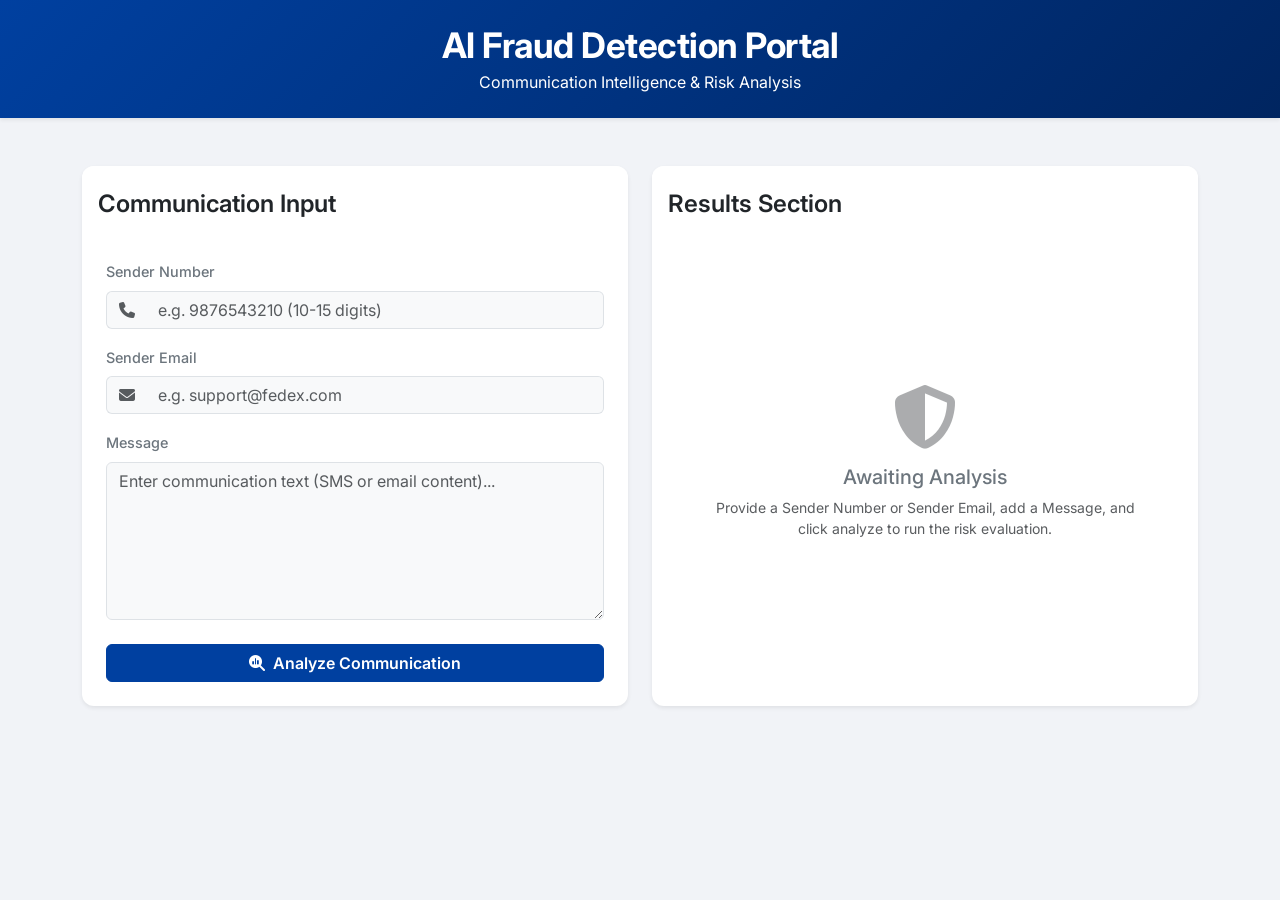
<file: frontend/index.html>
<!DOCTYPE html>
<html lang="en">
<head>
    <meta charset="UTF-8">
    <meta name="viewport" content="width=device-width, initial-scale=1.0">
    <title>AI Fraud Detection Portal</title>
    <!-- Bootstrap 5 CSS -->
    <link href="https://cdn.jsdelivr.net/npm/bootstrap@5.3.3/dist/css/bootstrap.min.css" rel="stylesheet">
    <!-- FontAwesome for Icons -->
    <link rel="stylesheet" href="https://cdnjs.cloudflare.com/ajax/libs/font-awesome/6.4.0/css/all.min.css">
    <!-- Google Fonts -->
    <link href="https://fonts.googleapis.com/css2?family=Inter:wght@300;400;500;600;700&display=swap" rel="stylesheet">
    <!-- Custom CSS -->
    <link rel="stylesheet" href="style.css">
</head>
<body>

    <!-- Header Banner -->
    <div class="header-banner text-center text-white py-4 shadow-sm">
        <h1 class="fw-bold mb-1">AI Fraud Detection Portal</h1>
        <p class="mb-0 opacity-90">Communication Intelligence & Risk Analysis</p>
    </div>

    <div class="container my-5">
        <div class="row g-4 justify-content-center">
            <!-- Input Form Card -->
            <div class="col-lg-6">
                <div class="card border-0 shadow-sm h-100">
                    <div class="card-header bg-white py-3 border-bottom-0">
                        <h4 class="card-title mb-0 fw-semibold text-dark">Communication Input</h4>
                    </div>
                    <div class="card-body p-4">
                        <form id="analyze-form" novalidate>
                            <div class="mb-3">
                                <label for="sender_number" class="form-label text-secondary fw-medium">Sender Number</label>
                                <div class="input-group">
                                    <span class="input-group-text bg-light border-end-0 text-muted"><i class="fa-solid fa-phone"></i></span>
                                    <input type="text" class="form-control bg-light border-start-0" id="sender_number" placeholder="e.g. 9876543210 (10-15 digits)">
                                </div>
                            </div>
                            
                            <div class="mb-3">
                                <label for="sender_email" class="form-label text-secondary fw-medium">Sender Email</label>
                                <div class="input-group">
                                    <span class="input-group-text bg-light border-end-0 text-muted"><i class="fa-solid fa-envelope"></i></span>
                                    <input type="email" class="form-control bg-light border-start-0" id="sender_email" placeholder="e.g. support@fedex.com">
                                </div>
                            </div>
                            
                            <div class="mb-4">
                                <label for="message" class="form-label text-secondary fw-medium">Message</label>
                                <textarea class="form-control bg-light" id="message" rows="6" placeholder="Enter communication text (SMS or email content)..." required></textarea>
                            </div>
                            
                            <button type="submit" class="btn btn-primary w-100 py-2.5 fw-semibold d-flex align-items-center justify-content-center gap-2" id="btn-submit">
                                <span class="spinner-border spinner-border-sm d-none" id="submit-spinner" role="status" aria-hidden="true"></span>
                                <i class="fa-solid fa-magnifying-glass-chart" id="submit-icon"></i>
                                <span id="submit-text">Analyze Communication</span>
                            </button>
                        </form>
                    </div>
                </div>
            </div>

            <!-- Results Section Card -->
            <div class="col-lg-6">
                <div class="card border-0 shadow-sm h-100" id="results-card">
                    <div class="card-header bg-white py-3 border-bottom-0">
                        <h4 class="card-title mb-0 fw-semibold text-dark">Results Section</h4>
                    </div>
                    <div class="card-body p-4 d-flex flex-column justify-content-center text-center" id="results-placeholder">
                        <div class="my-5">
                            <i class="fa-solid fa-shield-halved fa-4x text-muted mb-3 opacity-50"></i>
                            <h5 class="text-secondary fw-medium">Awaiting Analysis</h5>
                            <p class="text-muted small px-4">Provide a Sender Number or Sender Email, add a Message, and click analyze to run the risk evaluation.</p>
                        </div>
                    </div>
                    
                    <div class="card-body p-4 d-none" id="results-content">
                        <!-- Risk Header -->
                        <div class="text-center mb-4">
                            <h6 class="text-uppercase text-secondary fw-bold tracking-wider mb-2" style="font-size: 0.8rem;">Classification</h6>
                            <span class="badge px-4 py-2 fs-5 fw-bold" id="res-classification">SAFE</span>
                        </div>
                        
                        <!-- Confidence & Risk Row -->
                        <div class="row g-3 mb-4">
                            <div class="col-6 text-center">
                                <div class="p-3 bg-light rounded shadow-sm-inset">
                                    <div class="text-secondary small mb-1 fw-medium" style="font-size: 0.75rem;">Confidence</div>
                                    <div class="fs-3 fw-bold text-dark" id="res-confidence">97%</div>
                                </div>
                            </div>
                            <div class="col-6 text-center">
                                <div class="p-3 bg-light rounded shadow-sm-inset">
                                    <div class="text-secondary small mb-1 fw-medium" style="font-size: 0.75rem;">Risk Score</div>
                                    <div class="fs-3 fw-bold text-dark" id="res-risk-score">12</div>
                                </div>
                            </div>
                        </div>

                        <!-- Status Parameters Box -->
                        <div class="p-3 bg-light rounded border border-secondary-subtle mb-4">
                            <div class="row g-2 font-monospace" style="font-size: 0.8rem; text-align: left;">
                                <div class="col-6 text-muted">Trusted Domain:</div>
                                <div class="col-6 fw-semibold text-dark text-end" id="res-trusted-domain">No</div>
                                
                                <div class="col-6 text-muted">Trusted Sender:</div>
                                <div class="col-6 fw-semibold text-dark text-end" id="res-trusted-sender">No</div>
                                
                                <div class="col-6 text-muted">Domain Spoofing:</div>
                                <div class="col-6 fw-semibold text-dark text-end" id="res-domain-spoofing">No</div>
                                
                                <div class="col-6 text-muted">Repeated Message:</div>
                                <div class="col-6 fw-semibold text-dark text-end" id="res-repeated-message">New</div>
                            </div>
                        </div>
                        
                        <!-- Detected Fraud Phrases -->
                        <div class="mb-4 text-start">
                            <h6 class="text-secondary fw-semibold mb-2"><i class="fa-solid fa-key me-2 text-primary"></i>Detected Fraud Phrases</h6>
                            <div class="d-flex flex-wrap gap-2" id="res-keywords">
                                <!-- Generated Dynamically -->
                            </div>
                        </div>
                        
                        <!-- Reasons -->
                        <div class="mb-4 text-start">
                            <h6 class="text-secondary fw-semibold mb-2"><i class="fa-solid fa-circle-exclamation me-2 text-warning"></i>Reasons</h6>
                            <ul class="list-unstyled mb-0" id="res-reasons">
                                <!-- Generated Dynamically -->
                            </ul>
                        </div>
                        
                        <!-- Recommendation -->
                        <div class="text-start">
                            <h6 class="text-secondary fw-semibold mb-2"><i class="fa-solid fa-shield-check me-2 text-success"></i>Recommendation</h6>
                            <ul class="list-unstyled mb-0" id="res-recommendation">
                                <!-- Generated Dynamically -->
                            </ul>
                        </div>
                    </div>
                </div>
            </div>
        </div>
    </div>

    <!-- Bootstrap 5 JS Bundle -->
    <script src="https://cdn.jsdelivr.net/npm/bootstrap@5.3.3/dist/js/bootstrap.bundle.min.js"></script>
    <!-- Custom JS -->
    <script src="app.js"></script>
</body>
</html>
</file>
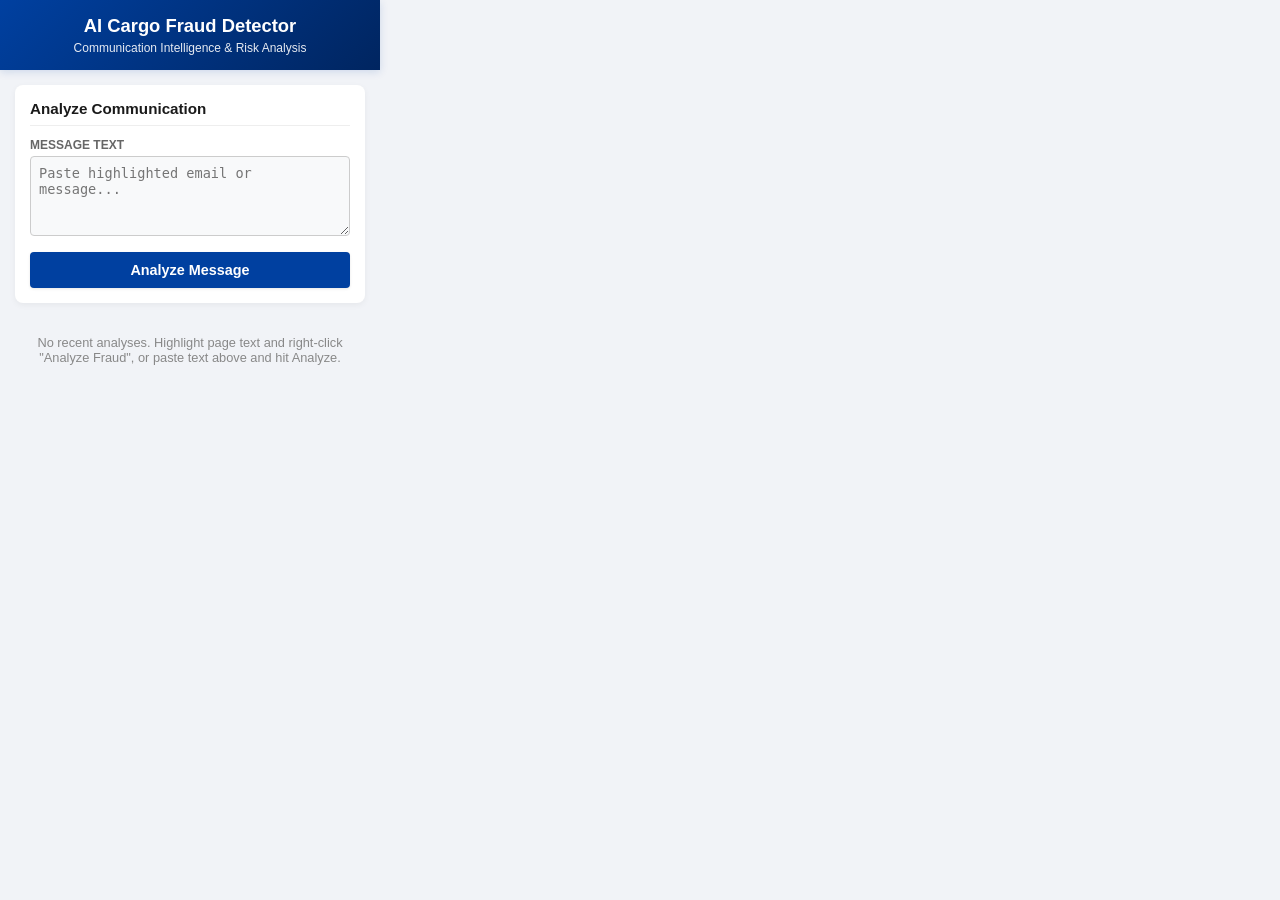
<file: extension/popup.html>
<!DOCTYPE html>
<html lang="en">
<head>
    <meta charset="UTF-8">
    <title>AI Cargo Fraud Detector</title>
    <!-- Use standard simple styling matching the main app -->
    <style>
        body {
            font-family: -apple-system, BlinkMacSystemFont, "Segoe UI", Roboto, "Helvetica Neue", Arial, sans-serif;
            margin: 0;
            padding: 0;
            width: 380px;
            background-color: #f1f3f7;
            color: #333333;
        }
        .header {
            background: linear-gradient(135deg, #0040a0 0%, #002560 100%);
            color: white;
            padding: 15px;
            text-align: center;
            box-shadow: 0 2px 8px rgba(0, 64, 160, 0.15);
        }
        .header h3 {
            margin: 0 0 4px 0;
            font-weight: 700;
            font-size: 1.15rem;
        }
        .header p {
            margin: 0;
            font-size: 0.75rem;
            opacity: 0.9;
        }
        .container {
            padding: 15px;
        }
        .card {
            background: white;
            border-radius: 8px;
            box-shadow: 0 2px 6px rgba(0,0,0,0.05);
            padding: 15px;
            margin-bottom: 12px;
        }
        .card h4 {
            margin-top: 0;
            margin-bottom: 12px;
            color: #1a1a1a;
            font-size: 0.95rem;
            border-bottom: 1px solid #eeeeee;
            padding-bottom: 8px;
        }
        .form-group {
            margin-bottom: 12px;
        }
        .form-group label {
            display: block;
            font-size: 0.75rem;
            color: #666;
            margin-bottom: 4px;
            font-weight: 600;
            text-transform: uppercase;
        }
        .form-control {
            width: 100%;
            box-sizing: border-box;
            border: 1px solid #cccccc;
            border-radius: 4px;
            padding: 8px;
            font-size: 0.85rem;
            background-color: #f8f9fa;
        }
        .form-control:focus {
            outline: none;
            border-color: #0040a0;
            box-shadow: 0 0 0 2px rgba(0, 64, 160, 0.15);
            background-color: white;
        }
        textarea.form-control {
            resize: vertical;
            min-height: 80px;
        }
        .btn {
            display: block;
            width: 100%;
            background-color: #0040a0;
            color: white;
            border: none;
            border-radius: 4px;
            padding: 10px;
            font-size: 0.9rem;
            font-weight: 600;
            cursor: pointer;
            text-align: center;
            box-shadow: 0 1px 3px rgba(0,0,0,0.1);
            transition: background-color 0.2s;
        }
        .btn:hover {
            background-color: #002d72;
        }
        .btn:disabled {
            background-color: #cccccc;
            cursor: not-allowed;
        }
        .results-section {
            display: none;
            animation: fadeIn 0.3s ease;
        }
        @keyframes fadeIn {
            from { opacity: 0; transform: translateY(5px); }
            to { opacity: 1; transform: translateY(0); }
        }
        .classification-container {
            text-align: center;
            margin-bottom: 12px;
        }
        .badge {
            display: inline-block;
            padding: 4px 12px;
            font-size: 0.9rem;
            font-weight: 700;
            border-radius: 20px;
            text-transform: uppercase;
        }
        .badge-safe {
            background-color: rgba(25, 135, 84, 0.15);
            color: #198754;
            border: 1px solid rgba(25, 135, 84, 0.3);
        }
        .badge-suspicious {
            background-color: rgba(255, 193, 7, 0.15);
            color: #b58100;
            border: 1px solid rgba(255, 193, 7, 0.3);
        }
        .badge-fraud {
            background-color: rgba(220, 53, 69, 0.15);
            color: #dc3545;
            border: 1px solid rgba(220, 53, 69, 0.3);
        }
        .metrics-row {
            display: flex;
            gap: 8px;
            margin-bottom: 12px;
        }
        .metric-card {
            flex: 1;
            background-color: #f8f9fa;
            border: 1px solid #eeeeee;
            border-radius: 4px;
            padding: 8px;
            text-align: center;
        }
        .metric-title {
            font-size: 0.7rem;
            color: #666;
            text-transform: uppercase;
            margin-bottom: 2px;
        }
        .metric-val {
            font-size: 1.1rem;
            font-weight: 700;
            color: #222;
        }
        .result-details {
            font-size: 0.8rem;
            line-height: 1.4;
        }
        .result-details h5 {
            margin: 8px 0 4px 0;
            font-size: 0.8rem;
            color: #555;
            font-weight: 600;
        }
        .keyword-pill {
            display: inline-block;
            background-color: #e9ecef;
            color: #495057;
            font-size: 0.75rem;
            padding: 2px 8px;
            border-radius: 20px;
            margin-right: 4px;
            margin-bottom: 4px;
        }
        .list-unstyled {
            list-style: none;
            padding-left: 0;
            margin: 0;
        }
        .list-unstyled li {
            padding: 3px 0;
            display: flex;
            align-items: flex-start;
        }
        .check-icon {
            font-weight: bold;
            margin-right: 6px;
        }
        .text-success { color: #198754; }
        .text-danger { color: #dc3545; }
        .text-primary { color: #0040a0; }
        .placeholder-text {
            text-align: center;
            color: #888;
            font-size: 0.8rem;
            padding: 20px 0;
        }
    </style>
</head>
<body>

    <div class="header">
        <h3>AI Cargo Fraud Detector</h3>
        <p>Communication Intelligence & Risk Analysis</p>
    </div>

    <div class="container">
        <!-- Input Panel -->
        <div class="card">
            <h4>Analyze Communication</h4>
            <form id="popup-form">
                <div class="form-group">
                    <label for="message">Message Text</label>
                    <textarea class="form-control" id="message" placeholder="Paste highlighted email or message..." required></textarea>
                </div>
                <button type="submit" class="btn" id="btn-submit">Analyze Message</button>
            </form>
        </div>

        <!-- Results Panel -->
        <div class="card results-section" id="results-card">
            <h4>Results Section</h4>
            
            <div class="classification-container">
                <span class="badge" id="res-classification">SAFE</span>
            </div>

            <div class="metrics-row">
                <div class="metric-card">
                    <div class="metric-title">Confidence</div>
                    <div class="metric-val" id="res-confidence">0%</div>
                </div>
                <div class="metric-card">
                    <div class="metric-title">Risk Score</div>
                    <div class="metric-val" id="res-risk-score">0</div>
                </div>
            </div>

            <div class="result-details">
                <h5>Detected Keywords</h5>
                <div id="res-keywords">
                    <!-- Dynamic -->
                </div>

                <h5>Reasons</h5>
                <ul class="list-unstyled" id="res-reasons">
                    <!-- Dynamic -->
                </ul>

                <h5>Recommendation</h5>
                <ul class="list-unstyled" id="res-recommendation">
                    <!-- Dynamic -->
                </ul>
            </div>
        </div>

        <!-- Placeholder when no result is loaded -->
        <div id="no-results-placeholder" class="placeholder-text">
            No recent analyses. Highlight page text and right-click "Analyze Fraud", or paste text above and hit Analyze.
        </div>
    </div>

    <script src="popup.js"></script>
</body>
</html>
</file>
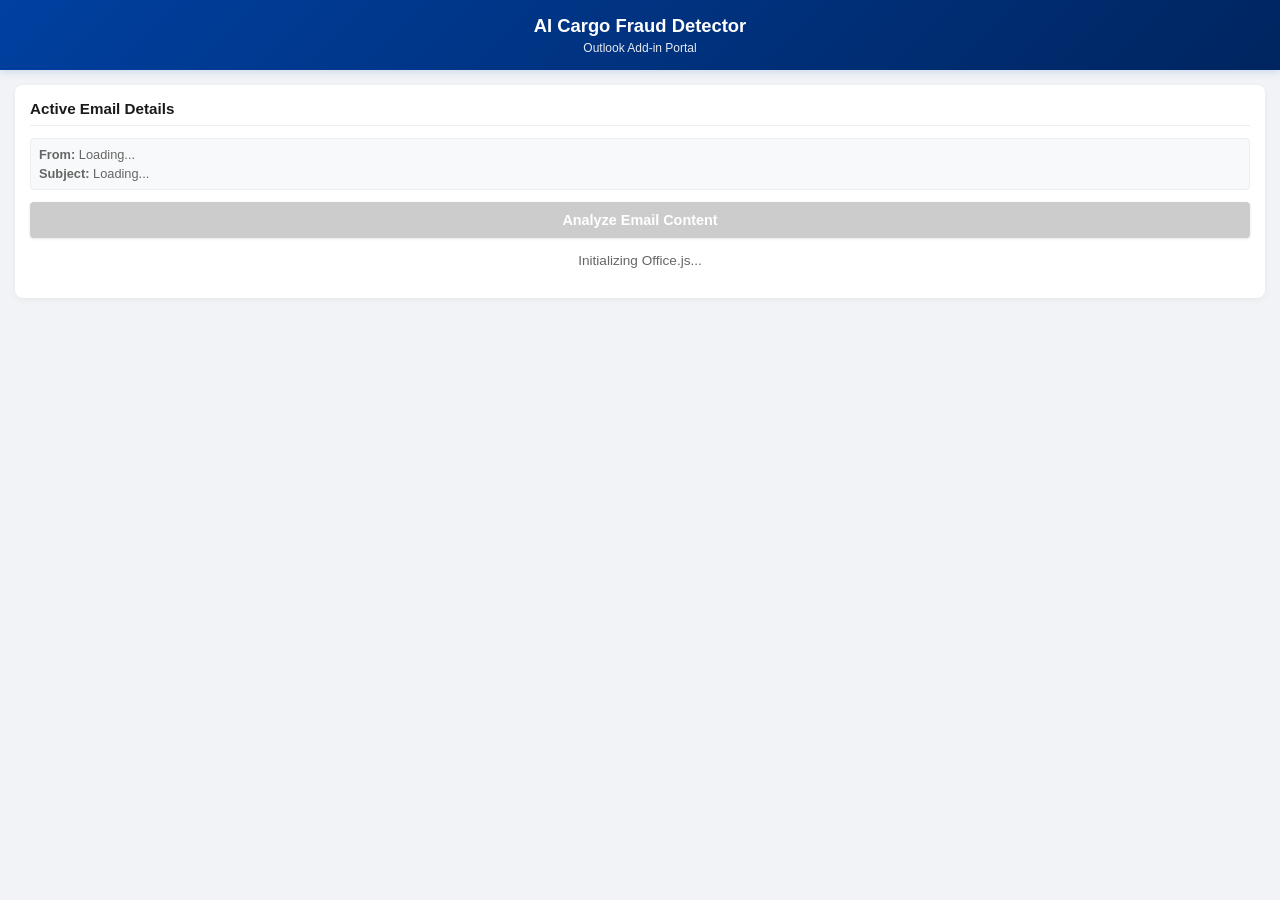
<file: outlook_addin/taskpane.html>
<!DOCTYPE html>
<html lang="en">
<head>
    <meta charset="UTF-8">
    <meta name="viewport" content="width=device-width, initial-scale=1.0">
    <title>AI Cargo Fraud Detector</title>
    <!-- Office.js library -->
    <script type="text/javascript" src="https://appsforoffice.microsoft.com/lib/1/hosted/office.js"></script>
    
    <style>
        body {
            font-family: 'Segoe UI', -apple-system, BlinkMacSystemFont, Roboto, sans-serif;
            margin: 0;
            padding: 0;
            background-color: #f1f3f7;
            color: #333333;
            font-size: 14px;
        }
        .header {
            background: linear-gradient(135deg, #0040a0 0%, #002560 100%);
            color: white;
            padding: 15px;
            text-align: center;
            box-shadow: 0 2px 8px rgba(0, 64, 160, 0.15);
        }
        .header h3 {
            margin: 0 0 4px 0;
            font-weight: 700;
            font-size: 1.15rem;
        }
        .header p {
            margin: 0;
            font-size: 0.75rem;
            opacity: 0.9;
        }
        .container {
            padding: 15px;
        }
        .card {
            background: white;
            border-radius: 8px;
            box-shadow: 0 2px 6px rgba(0,0,0,0.05);
            padding: 15px;
            margin-bottom: 12px;
        }
        .card h4 {
            margin-top: 0;
            margin-bottom: 12px;
            color: #1a1a1a;
            font-size: 0.95rem;
            border-bottom: 1px solid #eeeeee;
            padding-bottom: 8px;
        }
        .meta-info {
            font-size: 0.8rem;
            color: #666;
            margin-bottom: 12px;
            background-color: #f8f9fa;
            border: 1px solid #eee;
            border-radius: 4px;
            padding: 8px;
        }
        .meta-info div {
            margin-bottom: 4px;
        }
        .meta-info div:last-child {
            margin-bottom: 0;
        }
        .meta-label {
            font-weight: 600;
        }
        .btn {
            display: block;
            width: 100%;
            background-color: #0040a0;
            color: white;
            border: none;
            border-radius: 4px;
            padding: 10px;
            font-size: 0.9rem;
            font-weight: 600;
            cursor: pointer;
            text-align: center;
            box-shadow: 0 1px 3px rgba(0,0,0,0.1);
            transition: background-color 0.2s;
        }
        .btn:hover {
            background-color: #002d72;
        }
        .btn:disabled {
            background-color: #cccccc;
            cursor: not-allowed;
        }
        .results-section {
            display: none;
            animation: fadeIn 0.3s ease;
        }
        @keyframes fadeIn {
            from { opacity: 0; transform: translateY(5px); }
            to { opacity: 1; transform: translateY(0); }
        }
        .classification-container {
            text-align: center;
            margin-bottom: 12px;
        }
        .badge {
            display: inline-block;
            padding: 4px 12px;
            font-size: 0.9rem;
            font-weight: 700;
            border-radius: 20px;
            text-transform: uppercase;
        }
        .badge-safe {
            background-color: rgba(25, 135, 84, 0.15);
            color: #198754;
            border: 1px solid rgba(25, 135, 84, 0.3);
        }
        .badge-suspicious {
            background-color: rgba(255, 193, 7, 0.15);
            color: #b58100;
            border: 1px solid rgba(255, 193, 7, 0.3);
        }
        .badge-fraud {
            background-color: rgba(220, 53, 69, 0.15);
            color: #dc3545;
            border: 1px solid rgba(220, 53, 69, 0.3);
        }
        .metrics-row {
            display: flex;
            gap: 8px;
            margin-bottom: 12px;
        }
        .metric-card {
            flex: 1;
            background-color: #f8f9fa;
            border: 1px solid #eeeeee;
            border-radius: 4px;
            padding: 8px;
            text-align: center;
        }
        .metric-title {
            font-size: 0.7rem;
            color: #666;
            text-transform: uppercase;
            margin-bottom: 2px;
        }
        .metric-val {
            font-size: 1.1rem;
            font-weight: 700;
            color: #222;
        }
        .result-details {
            font-size: 0.8rem;
            line-height: 1.4;
        }
        .result-details h5 {
            margin: 8px 0 4px 0;
            font-size: 0.8rem;
            color: #555;
            font-weight: 600;
        }
        .keyword-pill {
            display: inline-block;
            background-color: #e9ecef;
            color: #495057;
            font-size: 0.75rem;
            padding: 2px 8px;
            border-radius: 20px;
            margin-right: 4px;
            margin-bottom: 4px;
        }
        .list-unstyled {
            list-style: none;
            padding-left: 0;
            margin: 0;
        }
        .list-unstyled li {
            padding: 3px 0;
            display: flex;
            align-items: flex-start;
        }
        .check-icon {
            font-weight: bold;
            margin-right: 6px;
        }
        .text-success { color: #198754; }
        .text-danger { color: #dc3545; }
        .text-primary { color: #0040a0; }
        .status-text {
            text-align: center;
            color: #666;
            font-size: 0.85rem;
            padding: 15px 0;
        }
    </style>
</head>
<body>

    <div class="header">
        <h3>AI Cargo Fraud Detector</h3>
        <p>Outlook Add-in Portal</p>
    </div>

    <div class="container">
        <!-- Control Card -->
        <div class="card">
            <h4>Active Email Details</h4>
            <div id="email-meta" class="meta-info">
                <div><span class="meta-label">From:</span> <span id="meta-from">Loading...</span></div>
                <div><span class="meta-label">Subject:</span> <span id="meta-subject">Loading...</span></div>
            </div>
            <button class="btn" id="btn-analyze" disabled>Analyze Email Content</button>
            <div id="status" class="status-text">Initializing Office.js...</div>
        </div>

        <!-- Results Card -->
        <div class="card results-section" id="results-card">
            <h4>Results Section</h4>
            
            <div class="classification-container">
                <span class="badge" id="res-classification">SAFE</span>
            </div>

            <div class="metrics-row">
                <div class="metric-card">
                    <div class="metric-title">Confidence</div>
                    <div class="metric-val" id="res-confidence">0%</div>
                </div>
                <div class="metric-card">
                    <div class="metric-title">Risk Score</div>
                    <div class="metric-val" id="res-risk-score">0</div>
                </div>
            </div>

            <div class="result-details">
                <h5>Detected Keywords</h5>
                <div id="res-keywords">
                    <!-- Dynamic -->
                </div>

                <h5>Reasons</h5>
                <ul class="list-unstyled" id="res-reasons">
                    <!-- Dynamic -->
                </ul>

                <h5>Recommendation</h5>
                <ul class="list-unstyled" id="res-recommendation">
                    <!-- Dynamic -->
                </ul>
            </div>
        </div>
    </div>

    <script src="taskpane.js"></script>
</body>
</html>
</file>
<file: frontend/style.css>
/* Clean corporate/hackathon styling for the AI Fraud Detection Portal */
body {
    font-family: 'Inter', sans-serif;
    background-color: #f1f3f7;
    color: #333333;
    min-height: 100vh;
}

/* Header Banner */
.header-banner {
    background: linear-gradient(135deg, #0040a0 0%, #002560 100%);
    box-shadow: 0 4px 15px rgba(0, 64, 160, 0.15);
}

.header-banner h1 {
    font-size: 2.2rem;
    letter-spacing: -0.5px;
}

/* Card Styling */
.card {
    border-radius: 12px;
    box-shadow: 0 6px 20px rgba(0, 0, 0, 0.05);
    background-color: #ffffff;
    transition: transform 0.2s ease, box-shadow 0.2s ease;
}

.card:hover {
    transform: translateY(-2px);
    box-shadow: 0 10px 30px rgba(0, 0, 0, 0.08);
}

.card-header {
    border-top-left-radius: 12px !important;
    border-top-right-radius: 12px !important;
    padding-top: 1.5rem !important;
}

/* Form controls styling */
.form-label {
    font-size: 0.9rem;
}

.input-group-text {
    background-color: #f8f9fa;
    border-color: #dee2e6;
    color: #6c757d;
}

.form-control:focus, .form-control:active {
    box-shadow: 0 0 0 3px rgba(0, 64, 160, 0.15) !important;
    border-color: #0040a0 !important;
}

/* Primary Button Styling */
.btn-primary {
    background-color: #0040a0;
    border-color: #0040a0;
    transition: all 0.2s ease;
}

.btn-primary:hover, .btn-primary:focus {
    background-color: #002d72;
    border-color: #002d72;
    box-shadow: 0 4px 12px rgba(0, 64, 160, 0.25) !important;
}

/* Results Content */
#results-content {
    animation: fadeIn 0.4s ease-in-out;
}

@keyframes fadeIn {
    from {
        opacity: 0;
        transform: translateY(10px);
    }
    to {
        opacity: 1;
        transform: translateY(0);
    }
}

/* Classification Badges */
.badge-safe {
    background-color: rgba(25, 135, 84, 0.15);
    color: #198754;
    border: 1px solid rgba(25, 135, 84, 0.3);
}

.badge-suspicious {
    background-color: rgba(255, 193, 7, 0.15);
    color: #b58100;
    border: 1px solid rgba(255, 193, 7, 0.3);
}

.badge-fraud {
    background-color: rgba(220, 53, 69, 0.15);
    color: #dc3545;
    border: 1px solid rgba(220, 53, 69, 0.3);
}

/* Custom shadow inset for metric containers */
.shadow-sm-inset {
    box-shadow: inset 0 2px 4px rgba(0,0,0,0.03);
    border: 1px solid #e9ecef;
}

/* Keyword Pills */
.keyword-pill {
    background-color: #e9ecef;
    color: #495057;
    font-size: 0.85rem;
    padding: 0.35rem 0.75rem;
    border-radius: 50px;
    font-weight: 500;
    display: inline-block;
}

/* List Items with Custom Icons */
.reason-item {
    font-size: 0.95rem;
    padding: 0.35rem 0;
    display: flex;
    align-items: center;
    color: #495057;
}

.reason-item i {
    color: #dc3545;
    margin-right: 0.5rem;
    font-size: 1rem;
}

.reason-item.safe-marker i {
    color: #198754;
}

.rec-item {
    font-size: 0.95rem;
    padding: 0.35rem 0;
    display: flex;
    align-items: center;
    color: #495057;
}

.rec-item i {
    color: #0040a0;
    margin-right: 0.5rem;
    font-size: 1rem;
}

/* Typography & Layout tweaks */
.tracking-wider {
    letter-spacing: 0.05em;
}
</file>
